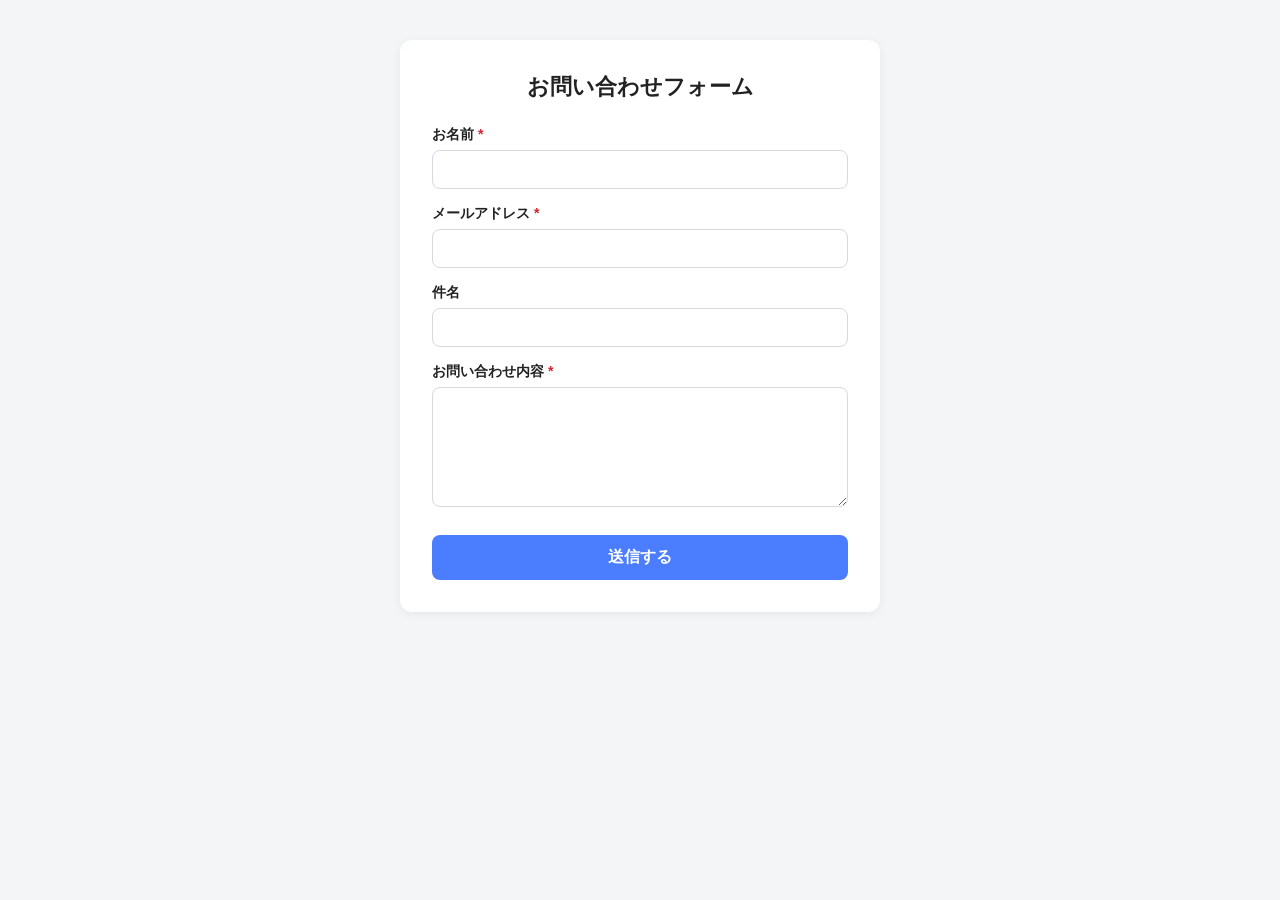
<file: pages/test/index.html>
<!DOCTYPE html>
<html lang="ja">
<head>
<meta charset="UTF-8">
<meta name="viewport" content="width=device-width, initial-scale=1.0">
<title>お問い合わせ</title>

<style>
  * {
    box-sizing: border-box;
  }

  body {
    font-family: "Helvetica Neue", Arial, "Hiragino Kaku Gothic ProN",
      "Hiragino Sans", Meiryo, sans-serif;
    background: #f4f5f7;
    margin: 0;
    padding: 40px 16px;
    color: #222;
  }

  .card {
    max-width: 480px;
    margin: 0 auto;
    background: #fff;
    border-radius: 12px;
    padding: 32px;
    box-shadow: 0 2px 10px rgba(0, 0, 0, 0.06);
  }

  h1 {
    font-size: 22px;
    margin: 0 0 24px;
    text-align: center;
  }

  label {
    display: block;
    font-size: 14px;
    font-weight: 600;
    margin-bottom: 6px;
    margin-top: 16px;
  }

  input,
  textarea {
    width: 100%;
    padding: 10px 12px;
    border: 1px solid #d7d9de;
    border-radius: 8px;
    font-size: 15px;
    font-family: inherit;
  }

  input:focus,
  textarea:focus {
    outline: none;
    border-color: #4a7dff;
  }

  textarea {
    resize: vertical;
    min-height: 120px;
  }

  button {
    width: 100%;
    margin-top: 24px;
    padding: 12px;
    background: #4a7dff;
    color: #fff;
    border: none;
    border-radius: 8px;
    font-size: 16px;
    font-weight: 600;
    cursor: pointer;
  }

  button:disabled {
    opacity: 0.6;
    cursor: default;
  }

  #status {
    margin-top: 16px;
    font-size: 14px;
    line-height: 1.6;
    display: none;
    white-space: pre-wrap;
    word-break: break-word;
  }

  #status.success {
    color: #1a7f37;
  }

  #status.error {
    color: #d1242f;
    background: #fff0f0;
    border: 1px solid #f0b5b5;
    padding: 12px;
    border-radius: 8px;
    text-align: left;
  }

  .required {
    color: #d1242f;
  }
</style>
</head>

<body>

<div class="card">
  <h1>お問い合わせフォーム</h1>

  <form id="contactForm">
    <label for="name">お名前 <span class="required">*</span></label>
    <input type="text" id="name" name="name" required>

    <label for="email">メールアドレス <span class="required">*</span></label>
    <input type="email" id="email" name="email" required>

    <label for="subject">件名</label>
    <input type="text" id="subject" name="subject">

    <label for="message">お問い合わせ内容 <span class="required">*</span></label>
    <textarea id="message" name="message" required></textarea>

    <button type="submit" id="submitBtn">送信する</button>

    <div id="status"></div>
  </form>
</div>

<script>
const form = document.getElementById("contactForm");
const statusEl = document.getElementById("status");
const btn = document.getElementById("submitBtn");
const API_URL = "/api/message";

function showStatus(message, isError) {
  statusEl.textContent = message;
  statusEl.className = isError ? "error" : "success";
  statusEl.style.display = "block";
}

form.addEventListener("submit", async (e) => {
  e.preventDefault();

  btn.disabled = true;
  btn.textContent = "送信中...";
  statusEl.style.display = "none";

  try {
    const formData = new FormData(form);
    const res = await fetch(API_URL, {
      method: "POST",
      body: formData
    });

    let data = null;
    const responseText = await res.text();
    if (responseText.trim() !== "") {
      try {
        data = JSON.parse(responseText);
      } catch {
        throw new Error("サーバーからの応答を読み取れませんでした。");
      }
    }

    if (!res.ok) {
      throw new Error(
        (data && data.message) || "送信に失敗しました。時間をおいて再度お試しください。"
      );
    }

    showStatus("お問い合わせを送信しました。ありがとうございます。", false);
    form.reset();

  } catch (err) {
    console.error("お問い合わせ送信エラー:", err);
    showStatus(
      err.message || "通信エラーが発生しました。時間をおいて再度お試しください。",
      true
    );

  } finally {
    btn.disabled = false;
    btn.textContent = "送信する";
  }
});
</script>

</body>
</html>
</file>
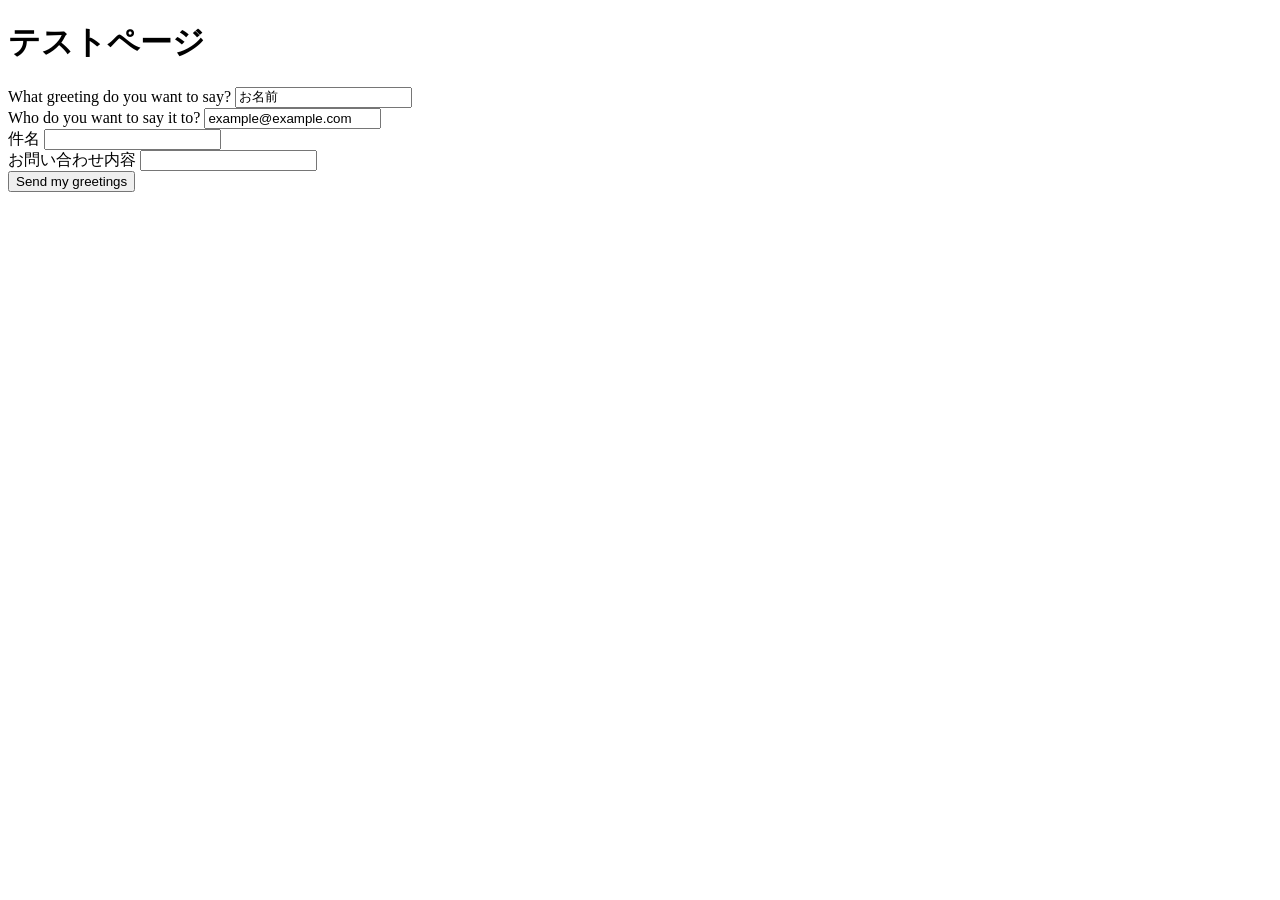
<file: pages/test2/index.html>
<!DOCTYPE html>
<html lang="ja">

<head>
    <meta charset="UTF-8">
    <meta name="viewport" content="width=device-width, initial-scale=1.0">
    <title>Document</title>
</head>

<body>
    <h1>テストページ</h1>
    <form action="/api/message" method="POST">
        <div>
            <label for="name">What greeting do you want to say?</label>
            <input name="name" id="name" value="お名前" />
        </div>
        <div>
            <label for="email">Who do you want to say it to?</label>
            <input name="email" id="email" value="example@example.com" />
        </div>
        <div>
            <label for="subject">件名</label>
            <input name="subject" id="subject" />
        </div>
        <div>
            <label for="message">お問い合わせ内容</label>
            <input name="message" id="message" />
        </div>
        <div>
            <button>Send my greetings</button>
        </div>
    </form>
</body>

</html>
</file>
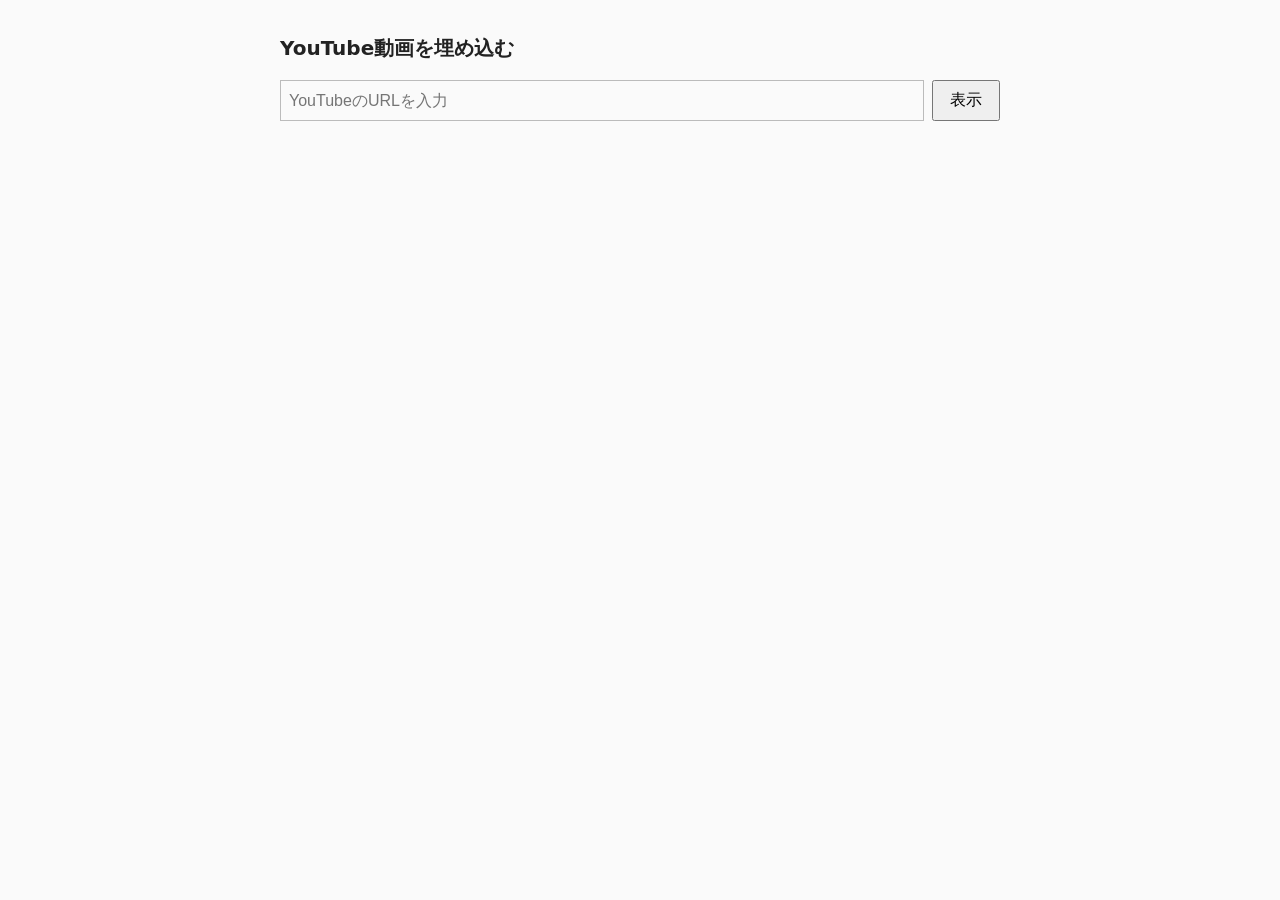
<file: private/data/test/index.html>
<!DOCTYPE html>
<html lang="ja">
<head>
<meta charset="UTF-8">
<meta name="viewport" content="width=device-width, initial-scale=1">
<title>YouTube埋め込み(プライバシー強化モード)</title>
<style>
  :root {
    --bg: #fafafa;
    --fg: #222;
    --border: #bbb;
    --err: #b00020;
  }
  @media (prefers-color-scheme: dark) {
    :root { --bg: #1a1a1a; --fg: #eee; --border: #555; --err: #ff6b7f; }
  }
  body {
    margin: 0;
    padding: 2rem 1rem;
    background: var(--bg);
    color: var(--fg);
    font-family: system-ui, "Hiragino Sans", "Yu Gothic", sans-serif;
    line-height: 1.6;
  }
  main { max-width: 720px; margin: 0 auto; }
  h1 { font-size: 1.25rem; margin: 0 0 1rem; }
  form { display: flex; gap: .5rem; }
  input[type="text"] {
    flex: 1;
    padding: .5rem;
    font-size: 1rem;
    border: 1px solid var(--border);
    background: transparent;
    color: inherit;
  }
  button { padding: .5rem 1rem; font-size: 1rem; cursor: pointer; }
  #error { color: var(--err); min-height: 1.5em; margin: .5rem 0; }
  .player { position: relative; aspect-ratio: 16 / 9; width: 100%; }
  .player iframe { position: absolute; inset: 0; width: 100%; height: 100%; border: 0; }
</style>
</head>
<body>
<main>
  <h1>YouTube動画を埋め込む</h1>
  <form id="form">
    <input type="text" id="url" placeholder="YouTubeのURLを入力" aria-label="YouTubeのURL" required>
    <button type="submit">表示</button>
  </form>
  <p id="error" role="alert"></p>
  <div id="player" class="player" hidden></div>
</main>

<script>
  // URLから動画IDを取り出す(watch / youtu.be / embed / shorts / live に対応)
  function getVideoId(input) {
    let u;
    try { u = new URL(input.trim()); } catch (e) { return null; }

    const host = u.hostname.replace(/^www\.|^m\./, "");
    let id = null;

    if (host === "youtu.be") {
      id = u.pathname.slice(1).split("/")[0];
    } else if (host === "youtube.com" || host === "youtube-nocookie.com") {
      if (u.pathname === "/watch") {
        id = u.searchParams.get("v");
      } else {
        const m = u.pathname.match(/^\/(embed|shorts|live|v)\/([^/?]+)/);
        if (m) id = m[2];
      }
    }
    return id && /^[A-Za-z0-9_-]{11}$/.test(id) ? id : null;
  }

  document.getElementById("form").addEventListener("submit", function (e) {
    e.preventDefault();
    const error = document.getElementById("error");
    const player = document.getElementById("player");
    const id = getVideoId(document.getElementById("url").value);

    error.textContent = "";
    player.innerHTML = "";

    if (!id) {
      player.hidden = true;
      error.textContent = "YouTubeのURLとして認識できません。URLを確認してください。";
      return;
    }

    const iframe = document.createElement("iframe");
    // プライバシー強化モード: youtube-nocookie.com
    iframe.src = "https://www.youtube-nocookie.com/embed/" + id;
    iframe.title = "YouTube動画プレーヤー";
    iframe.allow = "accelerometer; autoplay; clipboard-write; encrypted-media; gyroscope; picture-in-picture; web-share";
    iframe.referrerPolicy = "strict-origin-when-cross-origin";
    iframe.allowFullscreen = true;

    player.appendChild(iframe);
    player.hidden = false;
  });
</script>
</body>
</html>
</file>
